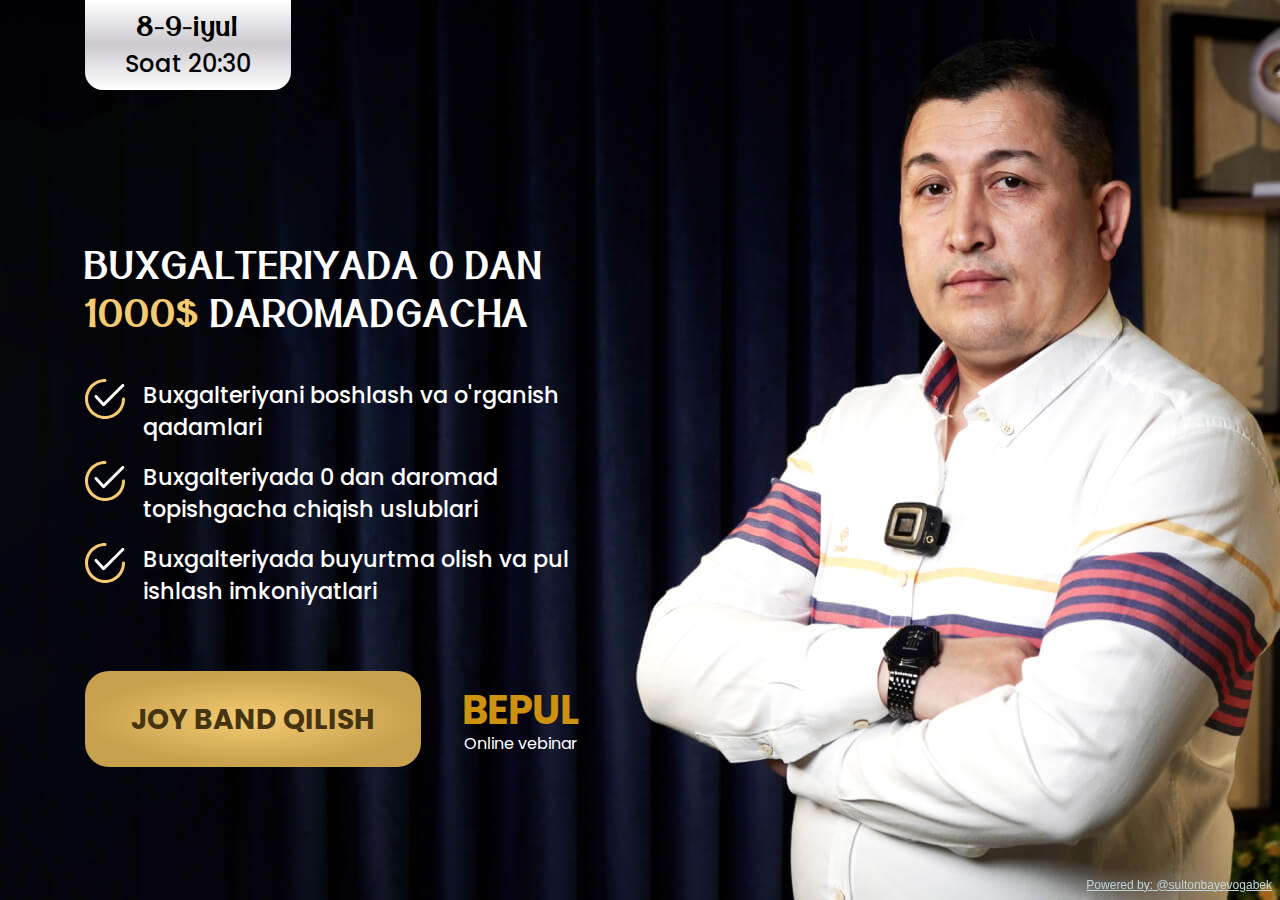
<file: public/index.html>
<!doctype html>
<html lang="en">
<head>
    <meta charset="UTF-8">
    <meta name="viewport"
          content="width=device-width, user-scalable=no, initial-scale=1.0, maximum-scale=1.0, minimum-scale=1.0">
    <meta http-equiv="X-UA-Compatible" content="ie=edge">
    <title>Buxgalteriyada 0 dan 1000$ daromadgacha</title>
    <link rel="preconnect" href="https://fonts.googleapis.com">
    <link rel="preconnect" href="https://fonts.gstatic.com" crossorigin>
    <link href="https://fonts.googleapis.com/css2?family=Poppins:wght@400;500;600;700&display=swap" rel="stylesheet">
    <link rel="stylesheet" href="css/normalize.css">
    <link rel="stylesheet" href="css/styles.css">
</head>
<body>

<div class="webinar">
    <div class="webinar-header">
        <div class="container">
            <div class="header-wrapper">
                <div class="webinar-date">
                    <div class="webinar-date-date">
                        8-9-iyul
                    </div>
                    <div class="webinar-date-title">Soat 20:30</div>
                </div>
            </div>
        </div>
    </div>

    <div class="webinar-main">
        <div class="container">
            <div class="webinar-main-content">

                <div class="webinar-main-info">
                    <h2 class="webinar-main-title">
                        BUXGALTERIYADA 0 DAN <span>1000$</span> DAROMADGACHA
                    </h2>

                    <div class="desktop-elements">
                        <ul class="webinar-main-ul">
                            <li class="webinar-main-li">
                                <div class="webinar-main-disc">
                                    <img src="img/check.svg" alt="check icon">
                                </div>

                                <p class="webinar-main-text">Buxgalteriyani boshlash va o'rganish qadamlari</p>
                            </li>
                            <li class="webinar-main-li">
                                <div class="webinar-main-disc">
                                    <img src="img/check.svg" alt="check icon">
                                </div>

                                <p class="webinar-main-text">Buxgalteriyada 0 dan daromad topishgacha chiqish uslublari</p>
                            </li>
                            <li class="webinar-main-li">
                                <div class="webinar-main-disc">
                                    <img src="img/check.svg" alt="check icon">
                                </div>

                                <p class="webinar-main-text">Buxgalteriyada buyurtma olish va pul ishlash imkoniyatlari</p>
                            </li>
                        </ul>

                        <div class="webinar-book-place">
                            <button class="webinar-main-button">JOY BAND QILISH</button>

                            <div class="webinar-price">
                                <strong>BEPUL</strong>
                                <span>Online vebinar</span>
                            </div>
                        </div>

                    </div>
                </div>
            </div>
        </div>

        <div class="mobile-mentor">
            <img src="img/mentor@1x.jpg" srcset="img/mentor@1x.jpg 1x, img/mentor@2x.jpg 2x" alt="Mentor image">

            <div class="mobile-mentor-inner">
                <button class="webinar-main-button">JOY BAND QILISH</button>
                <div class="mobile-price">
                    <strong>BEPUL</strong>
                    <span>Online vebinar</span>
                </div>
                <ul class="webinar-main-ul">
                    <li class="webinar-main-li">
                        <div class="webinar-main-disc">
                            <img src="img/check.svg" alt="check icon">
                        </div>

                        <p class="webinar-main-text">Buxgalteriyani boshlash va o'rganish qadamlari</p>
                    </li>
                    <li class="webinar-main-li">
                        <div class="webinar-main-disc">
                            <img src="img/check.svg" alt="check icon">
                        </div>

                        <p class="webinar-main-text">Buxgalteriyada 0 dan daromad topishgacha chiqish uslublari</p>
                    </li>
                    <li class="webinar-main-li">
                        <div class="webinar-main-disc">
                            <img src="img/check.svg" alt="check icon">
                        </div>

                        <p class="webinar-main-text">Buxgalteriyada buyurtma olish va pul ishlash imkoniyatlari</p>
                    </li>
                </ul>
            </div>
        </div>
    </div>
</div>

<div class="modal-backdrop" data-modal-close>
    <form class="modal-content form">
        <h2 class="form-heading">Joy band qilish</h2>

        <div class="form-alert"></div>

        <label class="form-label">
            <span>Ism (majburiy)</span>
            <input id="name" type="text" placeholder="Ismingizni kiriting" name="name">
        </label>

        <label class="form-label">
            <span>Telefon raqami (majburiy)</span>
            <input id="phone" type="tel" value="+998" name="phone">
        </label>

        <button class="form-button" type="submit">
            Yuborish
        </button>

        <img data-modal-close class="form-close" src="img/x.svg" alt="close icon">
    </form>
</div>

<a class="powered-by" href="https://t.me/sultonbayevogabek" target="_blank">
    Powered by: @sultonbayevogabek
</a>

<!-- Meta Pixel Code -->
<script>
    !function(f,b,e,v,n,t,s)
    {if(f.fbq)return;n=f.fbq=function(){n.callMethod?
       n.callMethod.apply(n,arguments):n.queue.push(arguments)};
        if(!f._fbq)f._fbq=n;n.push=n;n.loaded=!0;n.version='2.0';
        n.queue=[];t=b.createElement(e);t.async=!0;
        t.src=v;s=b.getElementsByTagName(e)[0];
        s.parentNode.insertBefore(t,s)}(window, document,'script',
       'https://connect.facebook.net/en_US/fbevents.js');
    fbq('init', '1972418069867586');
    fbq('track', 'PageView');
</script>
<noscript><img height="1" width="1" style="display:none"
               src="https://www.facebook.com/tr?id=1972418069867586&ev=PageView&noscript=1"
/></noscript>
<!-- End Meta Pixel Code -->

<script defer src="js/script.js"></script>
<script defer src="js/mask.js"></script>

</body>
</html>
</file>
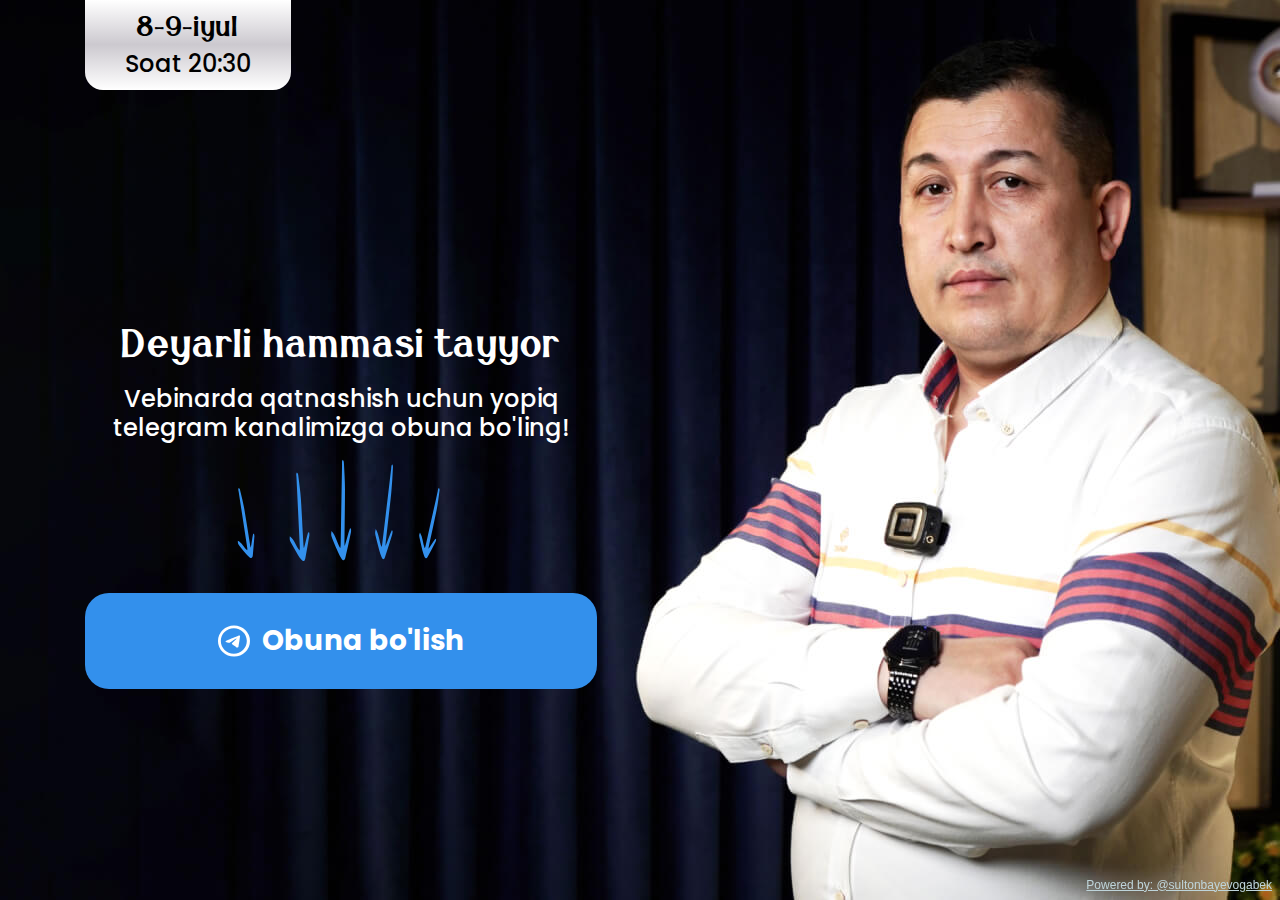
<file: public/telegram.html>
<!doctype html>
<html lang="en">
<head>
    <meta charset="UTF-8">
    <meta name="viewport"
          content="width=device-width, user-scalable=no, initial-scale=1.0, maximum-scale=1.0, minimum-scale=1.0">
    <meta http-equiv="X-UA-Compatible" content="ie=edge">
    <title>Buxgalteriyada 0 dan 1000$ daromadgacha</title>
    <link rel="preconnect" href="https://fonts.googleapis.com">
    <link rel="preconnect" href="https://fonts.gstatic.com" crossorigin>
    <link href="https://fonts.googleapis.com/css2?family=Poppins:wght@400;500;600;700&display=swap" rel="stylesheet">
    <link rel="stylesheet" href="css/normalize.css">
    <link rel="stylesheet" href="css/styles.css">
</head>
<body>

<div class="webinar">
    <div class="webinar-header">
        <div class="container">
            <div class="header-wrapper">
                <div class="webinar-date">
                    <div class="webinar-date-date">
                        8-9-iyul
                    </div>
                    <div class="webinar-date-title">Soat 20:30</div>
                </div>
            </div>
        </div>
    </div>

    <div class="webinar-main">
        <div class="container">
            <div class="webinar-main-content">
                <div class="webinar-main-info webinar-main-info--telegram">
                    <h2 class="webinar-main-title">
                        Deyarli hammasi tayyor
                    </h2>

                    <p class="webinar-main-description">Vebinarda qatnashish uchun yopiq telegram kanalimizga obuna bo'ling!</p>

                    <div>
                        <img style="display: block; margin: 1rem auto 0;" src="img/arrows.svg" alt="">
                    </div>


                    <a class="webinar-telegram-button" href="https://t.me/+d_W2dIi3B1Q4NmUy">
                        <img src="img/telegram.svg" alt="">
                        <span>Obuna bo'lish</span>
                    </a>
                </div>
            </div>
        </div>

        <div class="mobile-mentor">
            <img src="img/mentor@1x.jpg" srcset="img/mentor@1x.jpg 1x, img/mentor@2x.jpg 2x" alt="Mentor image">
        </div>
    </div>
</div>

<a class="powered-by" href="https://t.me/sultonbayevogabek" target="_blank">
    Powered by: @sultonbayevogabek
</a>

<!-- Meta Pixel Code -->
<script>
    !function(f,b,e,v,n,t,s)
    {if(f.fbq)return;n=f.fbq=function(){n.callMethod?
       n.callMethod.apply(n,arguments):n.queue.push(arguments)};
        if(!f._fbq)f._fbq=n;n.push=n;n.loaded=!0;n.version='2.0';
        n.queue=[];t=b.createElement(e);t.async=!0;
        t.src=v;s=b.getElementsByTagName(e)[0];
        s.parentNode.insertBefore(t,s)}(window, document,'script',
       'https://connect.facebook.net/en_US/fbevents.js');
    fbq('init', '1972418069867586');
    fbq('track', 'PageView');
</script>
<noscript><img height="1" width="1" style="display:none"
               src="https://www.facebook.com/tr?id=1972418069867586&ev=PageView&noscript=1"
/></noscript>
<!-- End Meta Pixel Code -->
<script defer src="js/excel.js"></script>

</body>
</html>
</file>
<file: public/css/styles.css>
@font-face {
    font-display: swap;
    font-family: 'Dudka';
    font-style: normal;
    font-weight: 700;
    src: url('../fonts/dudka_700.ttf') format('truetype');
}

html {
    box-sizing: border-box;
    font-size: 16px;
    line-height: 1.2;
}

html * {
    -webkit-font-smoothing: antialiased;
    -moz-osx-font-smoothing: grayscale;
}

*, *::after, *::before {
    box-sizing: inherit;
}

img {
    display: block;
    max-width: 100%;
}

h1, h2, p {
    margin: 0;
}

button, button:focus, input, input:focus {
    display: block;
    width: 100%;
    outline: none;
    border: none;
    cursor: pointer;
}

button:hover,
button:focus {
    opacity: 0.9;
    outline: 0;
}

body {
    font-family: "Poppins", sans-serif;
    background-image: url("../img/bg@1x.jpg");
    background-repeat: no-repeat;
    background-position: center;
    background-size: cover;
    background-attachment: fixed;
}

@media only screen and (-webkit-min-device-pixel-ratio: 2), only screen and (   min--moz-device-pixel-ratio: 2), only screen and (     -o-min-device-pixel-ratio: 2/1), only screen and (        min-device-pixel-ratio: 2), only screen and (                min-resolution: 192dpi), only screen and (                min-resolution: 2dppx) {
    body {
        background-image: url("../img/bg@2x.jpg");
    }
}

.container {
    width: 100%;
    padding-right: 15px;
    padding-left: 15px;
    margin-right: auto;
    margin-left: auto;
}

.webinar {
    display: flex;
    flex-direction: column;
    height: 100vh;
    min-height: 100vh;
}

.header-wrapper {
    display: flex;
    align-items: center;
    flex-wrap: wrap;
}

.webinar-date {
    display: flex;
    flex-direction: column;
    align-items: center;
    gap: 0.25rem;
    width: max-content;
    padding: 0.75rem 2.5rem;
    border-radius: 0 0 1.125rem 1.125rem;
    background-image: linear-gradient(180deg, #FFFFFF 0%, #CCC9CF 49.53%, #FFFFFF 100%);
}

.webinar-date-title {
    font-size: 1.5rem;
    font-weight: 500;
    color: #000000;
}

.webinar-date-date {
    font-family: "Dudka", serif;
    font-size: 1.75rem;
    font-weight: 700;
    letter-spacing: 0;
    color: #000000;
}

.purple {
    color: #D697FD;
}

.webinar-mentor h2 {
    font-size: 1.5rem;
    font-weight: 500;
}

.webinar-mentor span {
    color: #D697FD;
}

.webinar-mentor p {
    font-size: 1.125rem;
    color: rgba(255, 255, 255, 0.6);
}

.webinar-main {
    position: relative;
    flex-grow: 1;
    padding-top: 3.5rem;
    padding-bottom: 3.5rem;
}

.webinar-main-mentor img {
    width: 60%;
    margin: 0 auto;
}

.webinar-main .container {
    height: 100%;
    display: flex;
    align-items: center;
}

.webinar-main-content {
    width: 55%;
}

.webinar-main-heading-telegram {
    font-size: 2.5rem;
}

.webinar-main-info {
    width: 32rem;
    padding-top: 1.25rem;
}

.webinar-main-info--telegram {
    text-align: center;
}

.webinar-main-title {
    font-family: "Dudka", serif;
    font-size: 2.5rem;
    font-weight: 700;
    color: #ffffff;
}

.webinar-main-description {
    padding-top: 1rem;
    font-size: 1.5rem;
    font-weight: 500;
    color: white;
}

.webinar-main-title span {
    color: #F5CB72;
}

.webinar-main-title strong {
    color: #3390ec;
}

.webinar-main-ul {
    margin: 0 0 4rem;
    padding: 2.5rem 0 0;
    list-style-type: none;
}

.webinar-main-li {
    display: flex;
    align-items: start;
    margin-bottom: 1.125rem;
}

.webinar-main-disc {
    display: grid;
    place-items: center;
    flex-shrink: 0;
    width: 2.5rem;
    height: 2.5rem;
    margin-right: 1.125rem;
    border-radius: 50%;
}

.webinar-main-disc img {
    width: 100%;
}

.webinar-main-text {
    font-size: 1.4rem;
    font-weight: 500;
    line-height: 2rem;
    color: #ffffff;
}

.webinar-main-hint strong {
    color: #FF5D5D;
}

.webinar-book-place {
    display: flex;
    align-items: center;
    gap: 1.5rem
}

.webinar-main-button {
    position: relative;
    height: 6rem;
    border-radius: 1.5rem;
    color: #443412;
    transition: all 0.1s ease;
    font-size: 1.75rem;
    font-weight: 700;
    line-height: 35px;
    background: radial-gradient(50% 46.6% at 50% 50%, #F5CB72 0%, #C8A14E 100%);
}

.webinar-price {
    text-align: center;
}

.webinar-price span {
    color: white;
}

.webinar-price strong {
    font-size: 2.5rem;
    font-weight: 700;
    color: #CE9211;
}

.webinar-telegram-button {
    display: flex;
    align-items: center;
    justify-content: center;
    margin-top: 2rem;
    height: 6rem;
    border-radius: 1.5rem;
    background: #3390ec;
    font-size: 1.75rem;
    font-weight: 700;
    color: #FFFFFF;
    transition: all 0.1s ease;
    cursor: pointer;
    text-decoration: none;
    -webkit-animation-delay: 0s;
    -moz-animation-delay: 0s;
    animation-delay: 0s;
    -webkit-animation-duration: 2s;
    -moz-animation-duration: 2s;
    animation-duration: 2s;
    -webkit-animation-iteration-count: infinite;
    -moz-animation-iteration-count: infinite;
    animation-iteration-count: infinite;
    animation-name: shake-it;
}

@keyframes shake-it {
    from, to {
        transform: translateX(0px);
    }
    10%, 30%, 50%, 70%, 90% {
        transform: translateX(10px);
    }
    20%, 40%, 60%, 80% {
        transform: translateX(-10px);
    }
}

.webinar-telegram-button img {
    width: 2rem;
    margin-right: 0.75rem;
}

.webinar-main-mentor {
    display: none;
    padding-top: 2rem;
}

.webinar-main-mentor img {
    width: 60%;
    margin: 0 auto;
}

.form-alert {
    display: none;
    margin-bottom: 1rem;
    padding: 1.5rem 0;
    color: #721c24;
    background-color: #f8d7da;
    border-color: #f5c6cb;
    border-radius: 16px;
    text-align: center;
}

.form-alert.open {
    display: block;
}

.modal-backdrop {
    position: fixed;
    top: 0;
    right: 0;
    bottom: 0;
    left: 0;
    overflow: auto;
    z-index: 2;
    display: none;
    place-items: center;
    padding: 20px;
    background-color: rgba(0, 0, 0, 0.50);
}

.modal-backdrop--open {
    display: grid;
}

.modal-content {
    position: relative;
    width: 100%;
    max-width: 32rem;
    padding: 2.5rem;
    background-color: #fff;
    border-radius: 1.125rem;
}

.form-heading {
    margin-bottom: 0.75rem;
    font-size: 1.75rem;
    color: #000000;
}

.form-heading span {
    color: #7019FF;
}

.form-text {
    margin-bottom: 1.25rem;
    font-size: 1.125rem;
}

.form-label {
    display: block;
    margin-bottom: 1.5rem;
}

.form-label span {
    display: block;
    margin-bottom: 0.625rem;
    font-size: 1.125rem;
}

.form-label input {
    border-radius: 0.75rem;
    border: 1px solid #BED4DA;
    background-color: #F3F7F8;
    font-size: 1.125rem;
    padding: 0 1.125rem;
    height: 3.5rem;
}

.form-button {
    height: 4rem;
    border-radius: 0.75rem;
    background: #F5CB72;
    font-size: 1.5rem;
    color: #443412;
    font-weight: 700;
    transition: all 0.1s ease;
    text-transform: uppercase;
}

.form-button[disabled] {
    background: lightgrey;
    cursor: not-allowed;
}

.form-close {
    position: absolute;
    top: 1rem;
    right: 1rem;
    width: 2rem;
    cursor: pointer;
}

.mobile-mentor {
    display: none;
    padding: 1.5rem 0;
}

.mobile-mentor img {
    width: 100%;
}

.mobile-mentor-inner {
    padding: 1rem;
}

.mobile-price {
    display: flex;
    align-items: center;
    justify-content: center;
    gap: 1rem;
    padding-top: 1rem;
}

.mobile-price span {
    font-weight: 500;
    font-size: 1.5rem;
    color: white;
}

.mobile-price strong {
    font-size: 2rem;
    font-weight: 700;
    color: #CE9211;
}

.mobile-mentor-inner .webinar-main-button {
    margin-top: -10rem;
}

@media (min-width: 576px) {
    .container, .container-sm {
        max-width: 540px;
    }
}

@media (min-width: 768px) {
    .container {
        max-width: 720px;
    }
}

@media (min-width: 992px) {
    .container {
        max-width: 960px;
    }
}

@media (min-width: 1200px) {
    .container {
        max-width: 1140px;
    }
}

@media (min-width: 1440px) {
    .container {
        max-width: 71.25rem;
        padding-left: 0.9375rem;
        padding-right: 0.9375rem;
    }
}

@media (max-width: 1200px) {
    html {
        font-size: 14px;
    }
}

@media (max-width: 1070px) {
    .webinar {
        display: block;
    }

    body {
        /*background-image: url("../img/mentor@1x.jpg");*/
        /*background-size: cover;*/
        /*background-position: center;*/
        /*backdrop-filter: blur(200px);*/
        background-color: #030208;
        background-image: none;
    }

    .desktop-elements {
        display: none;
    }

    .mobile-mentor {
        display: block;
    }

    .webinar-date {
        width: 100%;
        margin-right: 0;
    }

    .webinar-main-title {
        text-align: center;
    }

    .webinar-main {
        flex-grow: 0;
        padding-top: 1rem;
        padding-bottom: 0;
    }

    .webinar-main--telegram {
        text-align: center;
    }

    .webinar-main-content {
        width: 100%;
    }

    .webinar-main-info {
        width: 100%;
    }

    .webinar-main-info--telegram {
        width: 100%;
    }

    .webinar-main-mentor {
        display: block;
    }
}

@media (max-width: 576px) {
    .webinar-main-mentor img {
        width: 100%;
    }
}

@media (min-width: 1500px) {
    html {
        font-size: 17px;
    }
}

@media (min-width: 1600px) {
    html {
        font-size: 18px;
    }
}

@media (min-width: 1700px) {
    html {
        font-size: 19px;
    }
}

@media (min-width: 1800px) {
    html {
        font-size: 20px;
    }
}

@media (min-width: 1900px) {
    html {
        font-size: 21px;
    }
}

.powered-by {
    position: fixed;
    bottom: 0.5rem;
    right: 0.5rem;
    font-size: 0.75rem;
    font-family: "Inter", sans-serif;
    color: #BED4DA;
}
</file>
